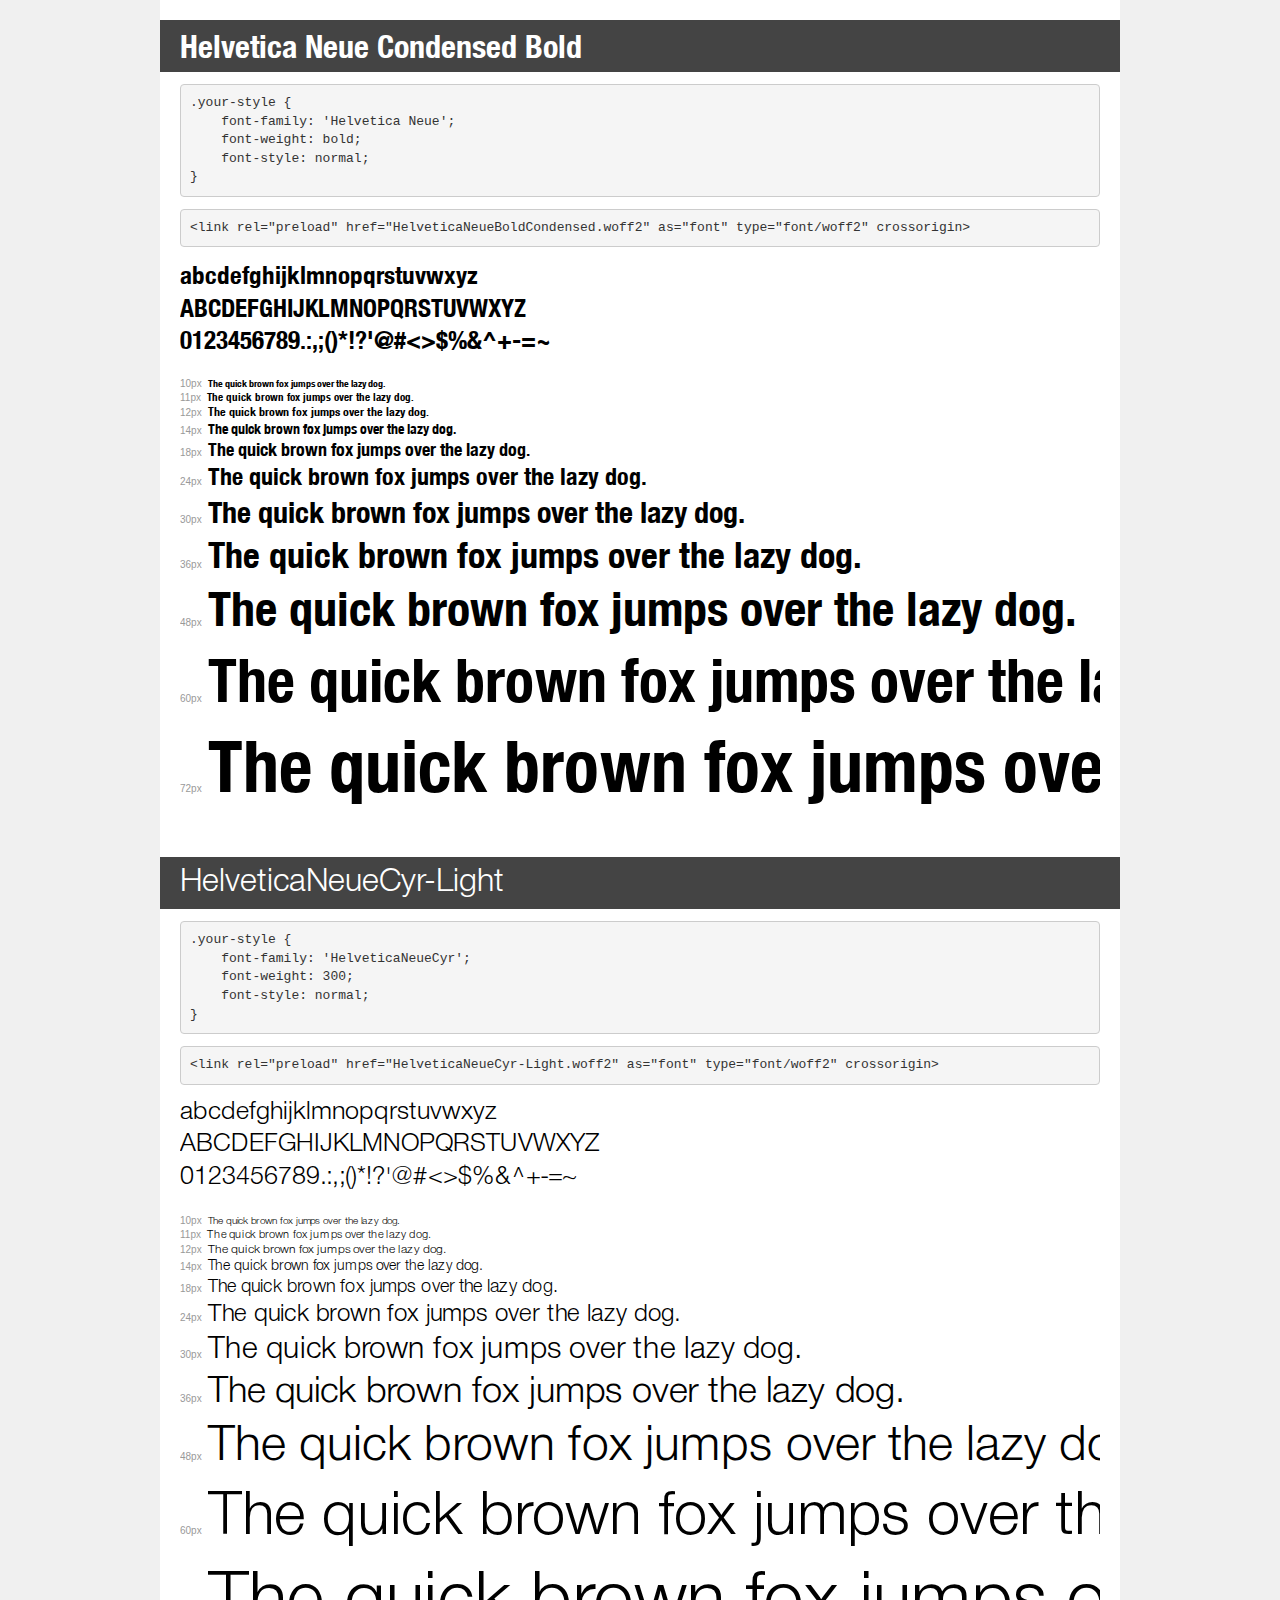
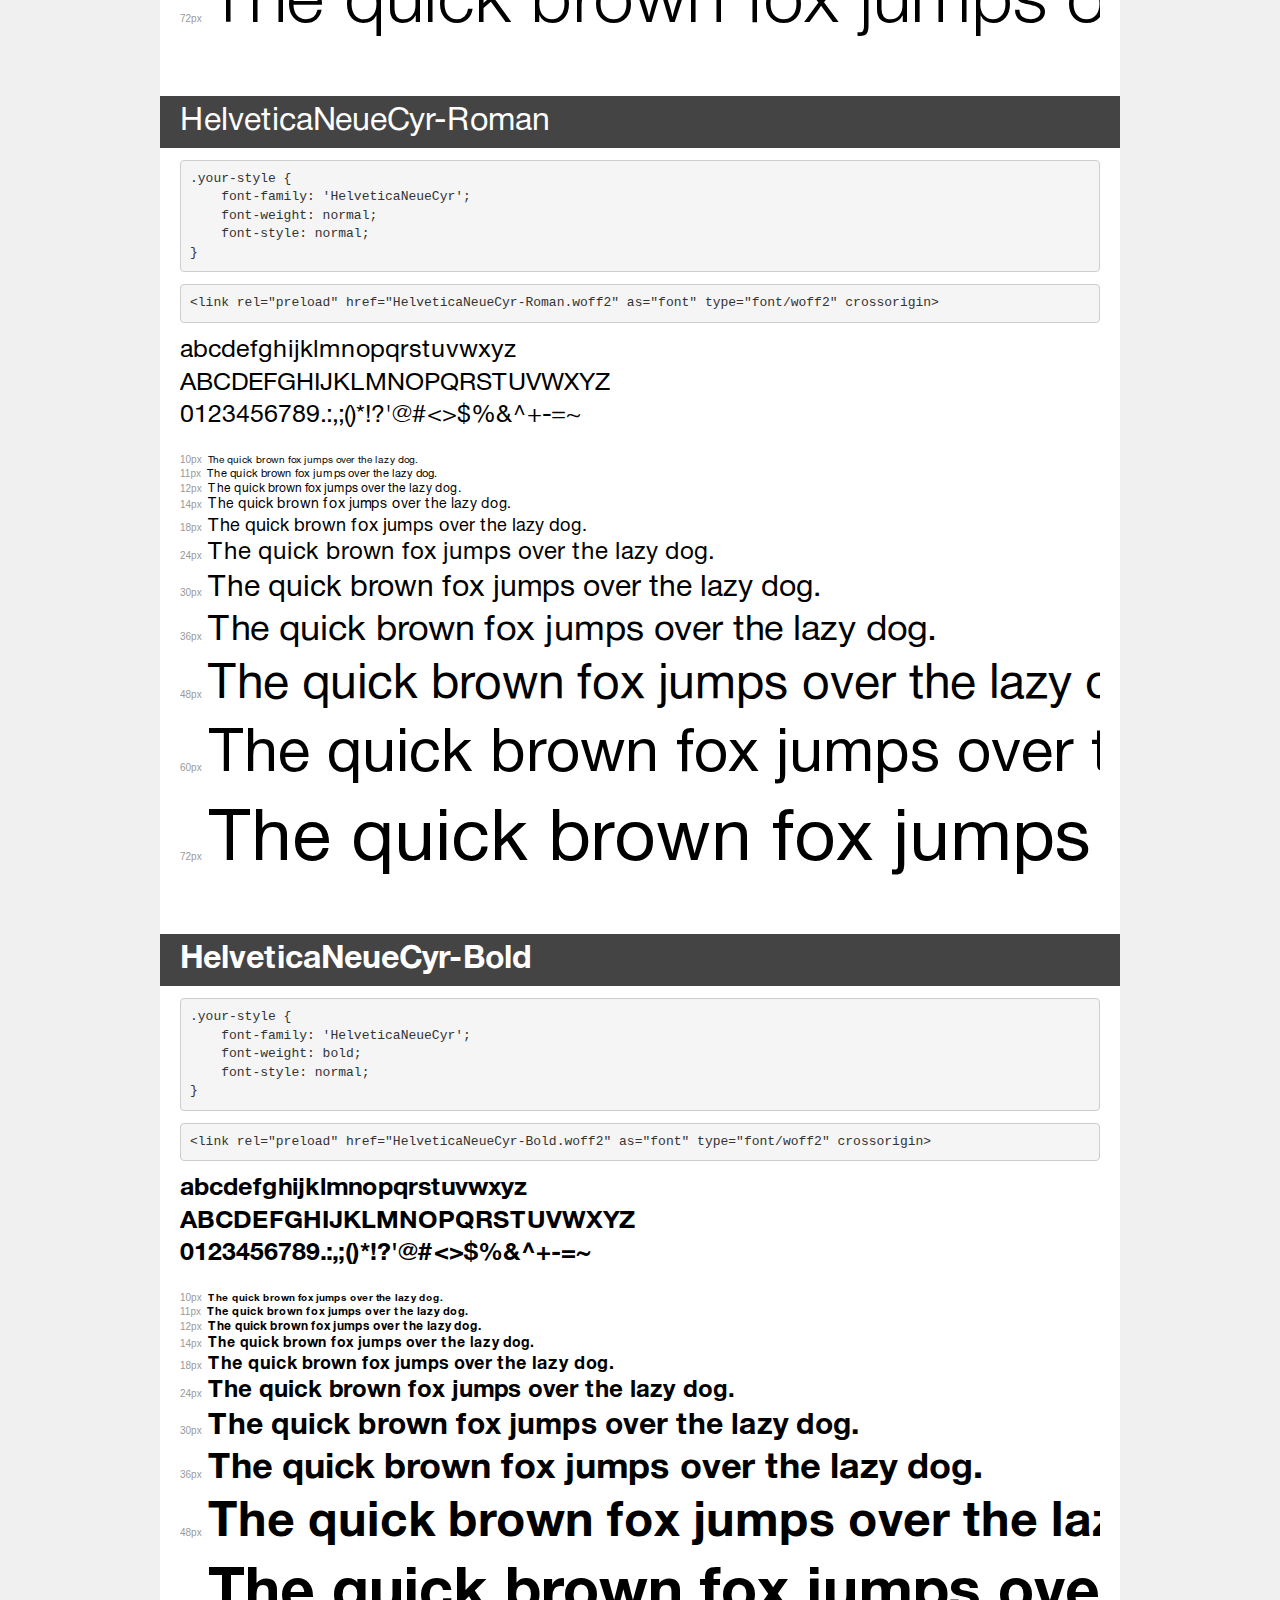
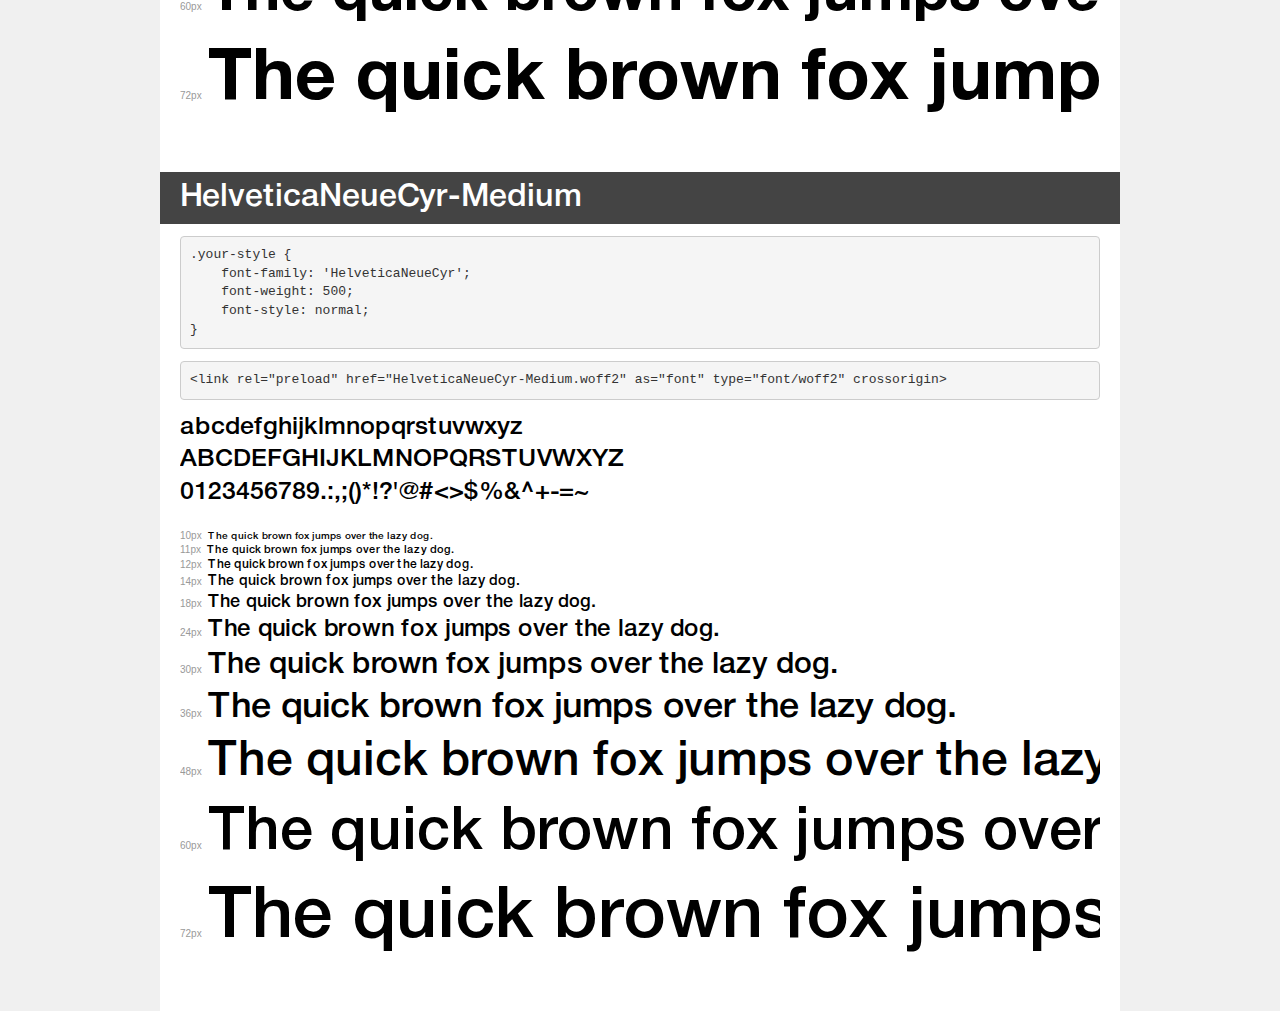
<file: fonts/demo.html>
<!DOCTYPE html>
<html lang="en">
<head>
    <meta charset="utf-8">
    <meta http-equiv="X-UA-Compatible" content="IE=edge">
    <meta name="viewport" content="width=device-width, initial-scale=1">
    <meta name="robots" content="noindex, noarchive">
    <meta name="format-detection" content="telephone=no">
    <title>Transfonter demo</title>
    <link href="stylesheet.css" rel="stylesheet">
    <style>
        /*
        http://meyerweb.com/eric/tools/css/reset/
        v2.0 | 20110126
        License: none (public domain)
        */
        html, body, div, span, applet, object, iframe,
        h1, h2, h3, h4, h5, h6, p, blockquote, pre,
        a, abbr, acronym, address, big, cite, code,
        del, dfn, em, img, ins, kbd, q, s, samp,
        small, strike, strong, sub, sup, tt, var,
        b, u, i, center,
        dl, dt, dd, ol, ul, li,
        fieldset, form, label, legend,
        table, caption, tbody, tfoot, thead, tr, th, td,
        article, aside, canvas, details, embed,
        figure, figcaption, footer, header, hgroup,
        menu, nav, output, ruby, section, summary,
        time, mark, audio, video {
            margin: 0;
            padding: 0;
            border: 0;
            font-size: 100%;
            font: inherit;
            vertical-align: baseline;
        }
        /* HTML5 display-role reset for older browsers */
        article, aside, details, figcaption, figure,
        footer, header, hgroup, menu, nav, section {
            display: block;
        }
        body {
            line-height: 1;
        }
        ol, ul {
            list-style: none;
        }
        blockquote, q {
            quotes: none;
        }
        blockquote:before, blockquote:after,
        q:before, q:after {
            content: '';
            content: none;
        }
        table {
            border-collapse: collapse;
            border-spacing: 0;
        }
        /* demo styles */
        body {
            background: #f0f0f0;
            color: #000;
        }
        .page {
            background: #fff;
            width: 920px;
            margin: 0 auto;
            padding: 20px 20px 0 20px;
            overflow: hidden;
        }
        .font-container {
            overflow-x: auto;
            overflow-y: hidden;
            margin-bottom: 40px;
            line-height: 1.3;
            white-space: nowrap;
            padding-bottom: 5px;
        }
        h1 {
            position: relative;
            background: #444;
            font-size: 32px;
            color: #fff;
            padding: 10px 20px;
            margin: 0 -20px 12px -20px;
        }
        .letters {
            font-size: 25px;
            margin-bottom: 20px;
        }
        .s10:before {
            content: '10px';
        }
        .s11:before {
            content: '11px';
        }
        .s12:before {
            content: '12px';
        }
        .s14:before {
            content: '14px';
        }
        .s18:before {
            content: '18px';
        }
        .s24:before {
            content: '24px';
        }
        .s30:before {
            content: '30px';
        }
        .s36:before {
            content: '36px';
        }
        .s48:before {
            content: '48px';
        }
        .s60:before {
            content: '60px';
        }
        .s72:before {
            content: '72px';
        }
        .s10:before, .s11:before, .s12:before, .s14:before,
        .s18:before, .s24:before, .s30:before, .s36:before,
        .s48:before, .s60:before, .s72:before {
            font-family: Arial, sans-serif;
            font-size: 10px;
            font-weight: normal;
            font-style: normal;
            color: #999;
            padding-right: 6px;
        }
        pre {
            display: block;
            padding: 9px;
            margin: 0 0 12px;
            font-family: Monaco, Menlo, Consolas, "Courier New", monospace;
            font-size: 13px;
            line-height: 1.428571429;
            color: #333;
            font-weight: normal;
            font-style: normal;
            background-color: #f5f5f5;
            border: 1px solid #ccc;
            overflow-x: auto;
            border-radius: 4px;
        }
        /* responsive */
        @media (max-width: 959px) {
            .page {
                width: auto;
                margin: 0;
            }
        }
    </style>
</head>
<body>
<div class="page">
    <div class="demo">
        <h1 style="font-family: 'Helvetica Neue'; font-weight: bold; font-style: normal;">Helvetica Neue Condensed Bold</h1>
        <pre title="Usage">.your-style {
    font-family: 'Helvetica Neue';
    font-weight: bold;
    font-style: normal;
}</pre>
        <pre title="Preload (optional)">
&lt;link rel=&quot;preload&quot; href=&quot;HelveticaNeueBoldCondensed.woff2&quot; as=&quot;font&quot; type=&quot;font/woff2&quot; crossorigin&gt;</pre>
        <div class="font-container" style="font-family: 'Helvetica Neue'; font-weight: bold; font-style: normal;">
            <p class="letters">
                abcdefghijklmnopqrstuvwxyz<br>
ABCDEFGHIJKLMNOPQRSTUVWXYZ<br>
                0123456789.:,;()*!?'@#&lt;&gt;$%&^+-=~
            </p>
            <p class="s10" style="font-size: 10px;">The quick brown fox jumps over the lazy dog.</p>
            <p class="s11" style="font-size: 11px;">The quick brown fox jumps over the lazy dog.</p>
            <p class="s12" style="font-size: 12px;">The quick brown fox jumps over the lazy dog.</p>
            <p class="s14" style="font-size: 14px;">The quick brown fox jumps over the lazy dog.</p>
            <p class="s18" style="font-size: 18px;">The quick brown fox jumps over the lazy dog.</p>
            <p class="s24" style="font-size: 24px;">The quick brown fox jumps over the lazy dog.</p>
            <p class="s30" style="font-size: 30px;">The quick brown fox jumps over the lazy dog.</p>
            <p class="s36" style="font-size: 36px;">The quick brown fox jumps over the lazy dog.</p>
            <p class="s48" style="font-size: 48px;">The quick brown fox jumps over the lazy dog.</p>
            <p class="s60" style="font-size: 60px;">The quick brown fox jumps over the lazy dog.</p>
            <p class="s72" style="font-size: 72px;">The quick brown fox jumps over the lazy dog.</p>
        </div>
    </div>

    <div class="demo">
        <h1 style="font-family: 'HelveticaNeueCyr'; font-weight: 300; font-style: normal;">HelveticaNeueCyr-Light</h1>
        <pre title="Usage">.your-style {
    font-family: 'HelveticaNeueCyr';
    font-weight: 300;
    font-style: normal;
}</pre>
        <pre title="Preload (optional)">
&lt;link rel=&quot;preload&quot; href=&quot;HelveticaNeueCyr-Light.woff2&quot; as=&quot;font&quot; type=&quot;font/woff2&quot; crossorigin&gt;</pre>
        <div class="font-container" style="font-family: 'HelveticaNeueCyr'; font-weight: 300; font-style: normal;">
            <p class="letters">
                abcdefghijklmnopqrstuvwxyz<br>
ABCDEFGHIJKLMNOPQRSTUVWXYZ<br>
                0123456789.:,;()*!?'@#&lt;&gt;$%&^+-=~
            </p>
            <p class="s10" style="font-size: 10px;">The quick brown fox jumps over the lazy dog.</p>
            <p class="s11" style="font-size: 11px;">The quick brown fox jumps over the lazy dog.</p>
            <p class="s12" style="font-size: 12px;">The quick brown fox jumps over the lazy dog.</p>
            <p class="s14" style="font-size: 14px;">The quick brown fox jumps over the lazy dog.</p>
            <p class="s18" style="font-size: 18px;">The quick brown fox jumps over the lazy dog.</p>
            <p class="s24" style="font-size: 24px;">The quick brown fox jumps over the lazy dog.</p>
            <p class="s30" style="font-size: 30px;">The quick brown fox jumps over the lazy dog.</p>
            <p class="s36" style="font-size: 36px;">The quick brown fox jumps over the lazy dog.</p>
            <p class="s48" style="font-size: 48px;">The quick brown fox jumps over the lazy dog.</p>
            <p class="s60" style="font-size: 60px;">The quick brown fox jumps over the lazy dog.</p>
            <p class="s72" style="font-size: 72px;">The quick brown fox jumps over the lazy dog.</p>
        </div>
    </div>

    <div class="demo">
        <h1 style="font-family: 'HelveticaNeueCyr'; font-weight: normal; font-style: normal;">HelveticaNeueCyr-Roman</h1>
        <pre title="Usage">.your-style {
    font-family: 'HelveticaNeueCyr';
    font-weight: normal;
    font-style: normal;
}</pre>
        <pre title="Preload (optional)">
&lt;link rel=&quot;preload&quot; href=&quot;HelveticaNeueCyr-Roman.woff2&quot; as=&quot;font&quot; type=&quot;font/woff2&quot; crossorigin&gt;</pre>
        <div class="font-container" style="font-family: 'HelveticaNeueCyr'; font-weight: normal; font-style: normal;">
            <p class="letters">
                abcdefghijklmnopqrstuvwxyz<br>
ABCDEFGHIJKLMNOPQRSTUVWXYZ<br>
                0123456789.:,;()*!?'@#&lt;&gt;$%&^+-=~
            </p>
            <p class="s10" style="font-size: 10px;">The quick brown fox jumps over the lazy dog.</p>
            <p class="s11" style="font-size: 11px;">The quick brown fox jumps over the lazy dog.</p>
            <p class="s12" style="font-size: 12px;">The quick brown fox jumps over the lazy dog.</p>
            <p class="s14" style="font-size: 14px;">The quick brown fox jumps over the lazy dog.</p>
            <p class="s18" style="font-size: 18px;">The quick brown fox jumps over the lazy dog.</p>
            <p class="s24" style="font-size: 24px;">The quick brown fox jumps over the lazy dog.</p>
            <p class="s30" style="font-size: 30px;">The quick brown fox jumps over the lazy dog.</p>
            <p class="s36" style="font-size: 36px;">The quick brown fox jumps over the lazy dog.</p>
            <p class="s48" style="font-size: 48px;">The quick brown fox jumps over the lazy dog.</p>
            <p class="s60" style="font-size: 60px;">The quick brown fox jumps over the lazy dog.</p>
            <p class="s72" style="font-size: 72px;">The quick brown fox jumps over the lazy dog.</p>
        </div>
    </div>

    <div class="demo">
        <h1 style="font-family: 'HelveticaNeueCyr'; font-weight: bold; font-style: normal;">HelveticaNeueCyr-Bold</h1>
        <pre title="Usage">.your-style {
    font-family: 'HelveticaNeueCyr';
    font-weight: bold;
    font-style: normal;
}</pre>
        <pre title="Preload (optional)">
&lt;link rel=&quot;preload&quot; href=&quot;HelveticaNeueCyr-Bold.woff2&quot; as=&quot;font&quot; type=&quot;font/woff2&quot; crossorigin&gt;</pre>
        <div class="font-container" style="font-family: 'HelveticaNeueCyr'; font-weight: bold; font-style: normal;">
            <p class="letters">
                abcdefghijklmnopqrstuvwxyz<br>
ABCDEFGHIJKLMNOPQRSTUVWXYZ<br>
                0123456789.:,;()*!?'@#&lt;&gt;$%&^+-=~
            </p>
            <p class="s10" style="font-size: 10px;">The quick brown fox jumps over the lazy dog.</p>
            <p class="s11" style="font-size: 11px;">The quick brown fox jumps over the lazy dog.</p>
            <p class="s12" style="font-size: 12px;">The quick brown fox jumps over the lazy dog.</p>
            <p class="s14" style="font-size: 14px;">The quick brown fox jumps over the lazy dog.</p>
            <p class="s18" style="font-size: 18px;">The quick brown fox jumps over the lazy dog.</p>
            <p class="s24" style="font-size: 24px;">The quick brown fox jumps over the lazy dog.</p>
            <p class="s30" style="font-size: 30px;">The quick brown fox jumps over the lazy dog.</p>
            <p class="s36" style="font-size: 36px;">The quick brown fox jumps over the lazy dog.</p>
            <p class="s48" style="font-size: 48px;">The quick brown fox jumps over the lazy dog.</p>
            <p class="s60" style="font-size: 60px;">The quick brown fox jumps over the lazy dog.</p>
            <p class="s72" style="font-size: 72px;">The quick brown fox jumps over the lazy dog.</p>
        </div>
    </div>

    <div class="demo">
        <h1 style="font-family: 'HelveticaNeueCyr'; font-weight: 500; font-style: normal;">HelveticaNeueCyr-Medium</h1>
        <pre title="Usage">.your-style {
    font-family: 'HelveticaNeueCyr';
    font-weight: 500;
    font-style: normal;
}</pre>
        <pre title="Preload (optional)">
&lt;link rel=&quot;preload&quot; href=&quot;HelveticaNeueCyr-Medium.woff2&quot; as=&quot;font&quot; type=&quot;font/woff2&quot; crossorigin&gt;</pre>
        <div class="font-container" style="font-family: 'HelveticaNeueCyr'; font-weight: 500; font-style: normal;">
            <p class="letters">
                abcdefghijklmnopqrstuvwxyz<br>
ABCDEFGHIJKLMNOPQRSTUVWXYZ<br>
                0123456789.:,;()*!?'@#&lt;&gt;$%&^+-=~
            </p>
            <p class="s10" style="font-size: 10px;">The quick brown fox jumps over the lazy dog.</p>
            <p class="s11" style="font-size: 11px;">The quick brown fox jumps over the lazy dog.</p>
            <p class="s12" style="font-size: 12px;">The quick brown fox jumps over the lazy dog.</p>
            <p class="s14" style="font-size: 14px;">The quick brown fox jumps over the lazy dog.</p>
            <p class="s18" style="font-size: 18px;">The quick brown fox jumps over the lazy dog.</p>
            <p class="s24" style="font-size: 24px;">The quick brown fox jumps over the lazy dog.</p>
            <p class="s30" style="font-size: 30px;">The quick brown fox jumps over the lazy dog.</p>
            <p class="s36" style="font-size: 36px;">The quick brown fox jumps over the lazy dog.</p>
            <p class="s48" style="font-size: 48px;">The quick brown fox jumps over the lazy dog.</p>
            <p class="s60" style="font-size: 60px;">The quick brown fox jumps over the lazy dog.</p>
            <p class="s72" style="font-size: 72px;">The quick brown fox jumps over the lazy dog.</p>
        </div>
    </div>

</div>
</body>
</html>
</file>
<file: fonts/stylesheet.css>
@font-face {
    font-family: 'Helvetica Neue';
    src: url('HelveticaNeueBoldCondensed.woff2') format('woff2'),
        url('HelveticaNeueBoldCondensed.woff') format('woff');
    font-weight: bold;
    font-style: normal;
    font-display: swap;
}

@font-face {
    font-family: 'HelveticaNeueCyr';
    src: url('HelveticaNeueCyr-Light.woff2') format('woff2'),
        url('HelveticaNeueCyr-Light.woff') format('woff');
    font-weight: 300;
    font-style: normal;
    font-display: swap;
}

@font-face {
    font-family: 'HelveticaNeueCyr';
    src: url('HelveticaNeueCyr-Roman.woff2') format('woff2'),
        url('HelveticaNeueCyr-Roman.woff') format('woff');
    font-weight: normal;
    font-style: normal;
    font-display: swap;
}

@font-face {
    font-family: 'HelveticaNeueCyr';
    src: url('HelveticaNeueCyr-Bold.woff2') format('woff2'),
        url('HelveticaNeueCyr-Bold.woff') format('woff');
    font-weight: bold;
    font-style: normal;
    font-display: swap;
}

@font-face {
    font-family: 'HelveticaNeueCyr';
    src: url('HelveticaNeueCyr-Medium.woff2') format('woff2'),
        url('HelveticaNeueCyr-Medium.woff') format('woff');
    font-weight: 500;
    font-style: normal;
    font-display: swap;
}
</file>
